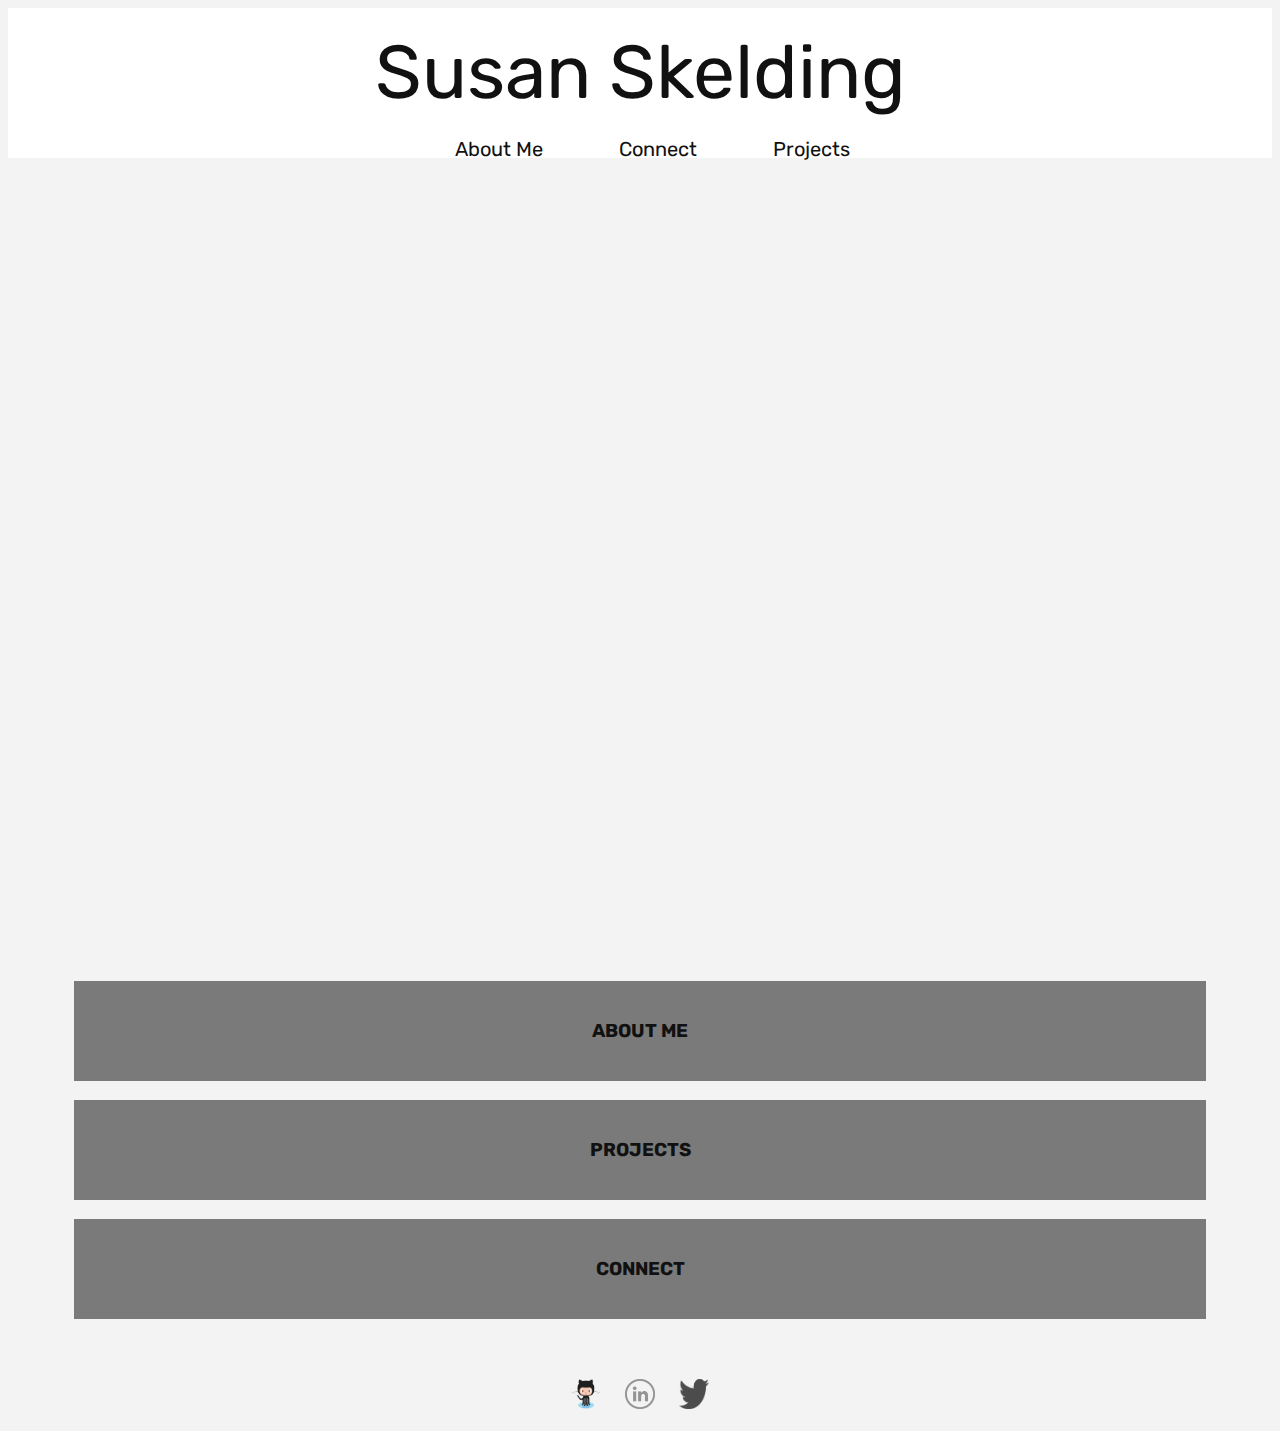
<file: index.html>
<!DOCTYPE html>
<html>

<head>
    <title>Susan Skelding portfolio</title>
    <meta charset="utf-8">
    <meta name="viewport" content="width=device-width, initial-scale=1.o">
    <link rel="preconnect" href="https://fonts.googleapis.com">
    <link rel="preconnect" href="https://fonts.gstatic.com" crossorigin>
    <link href="https://fonts.googleapis.com/css2?family=Rubik:wght@300&display=swap" rel="stylesheet">
    <link rel="stylesheet" href="style.css">
</head>


  <header>

    <a href="index.html" class="name">Susan Skelding</a>
    <nav>
      <ul>
        <li><a href="pages/bio.html">About Me</a></li>
        <li><a href="pages/connect.html">Connect</a></li>
        <li><a href="pages/projects.html">Projects</a></li>
      </ul>
    </nav>
  </header>

  <main>
   <section>
     <div class="iframe-container">
    <iframe class="video" width="560" height="315" src="https://www.youtube.com/embed/gtiXouHcl30" title="YouTube video player" frameborder="0" allow="accelerometer; autoplay; clipboard-write; encrypted-media; gyroscope; picture-in-picture" allowfullscreen></iframe>
     </div>
   </section>

   <section class="boxlink-section">
     <a rel= "bio" href="pages/bio.html">
       <div class="index-boxlink-1 boxlink">
         <h3>About me</h3>
       </div>
      </a>
     <a rel="projects" href="pages/projects.html">
        <div class="index-boxlink-2 boxlink">
          <h3>Projects</h3>
        </div>
     </a>   
    <a rel="connect" href="pages/connect.html">
       <div class="index-boxlink-3 boxlink">
          <h3>Connect</h3>
      </div>
    </a>  
   </section>
  </main>


<footer>
  
  <div class="footer-sm">
    <a href="https://github.com/SusanSkelding" target="_blank">
      <img src="img/github.png" alt="github icon">
    </a>  
    <a href="https://www.linkedin.com/in/susanskelding/" target="_blank">
      <img src="img/linkedin.png" alt="linkden icon">
    </a>
    <a href="https://twitter.com/SusanSkeldingCP" target="_blank">
      <img src="img/twitter.png" alt="twitter icon">
    </a>
  </div>  
</footer>
  
</html>
</file>
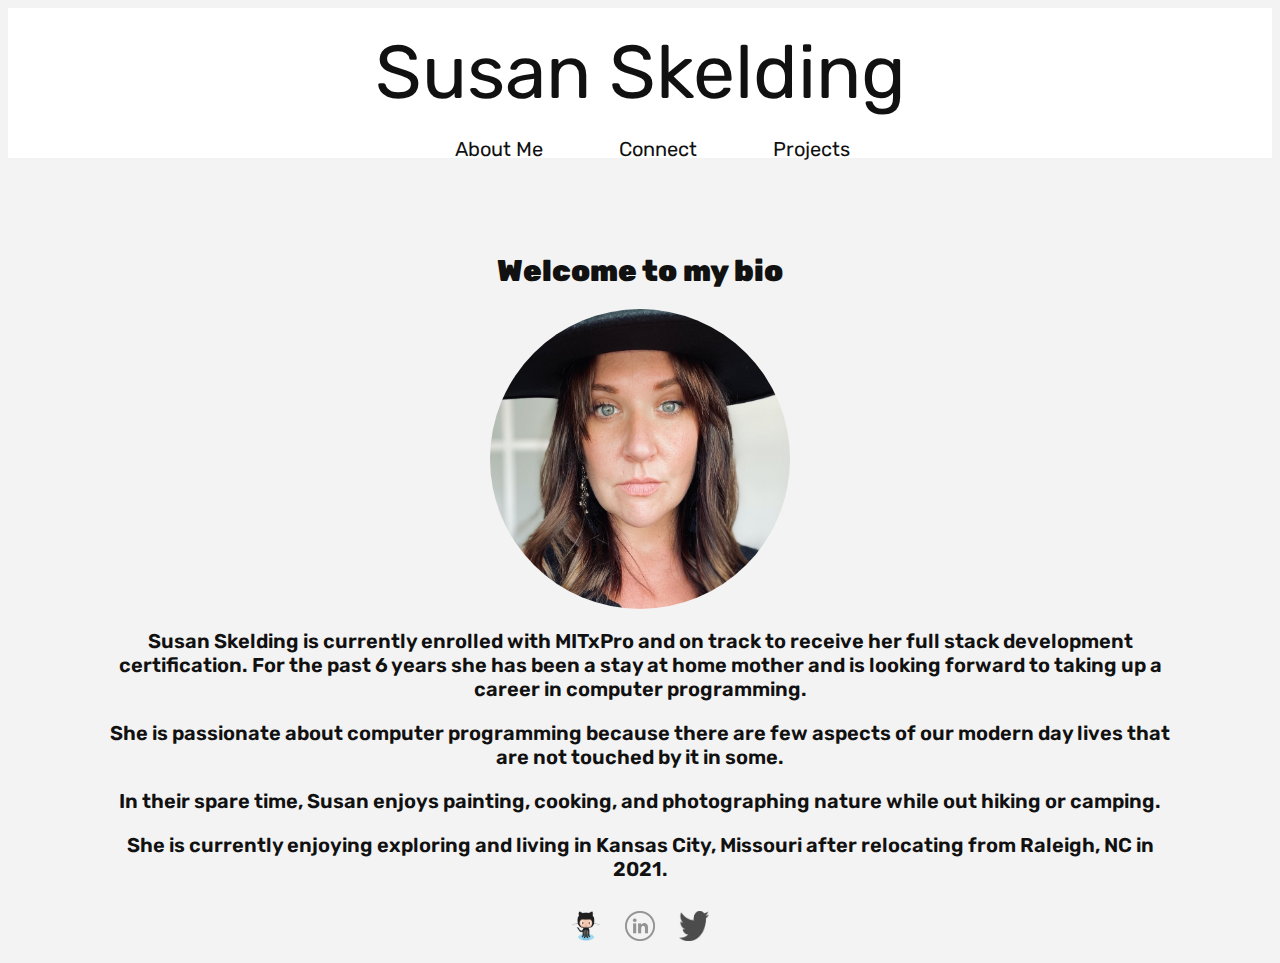
<file: pages/bio.html>
<!DOCTYPE html>
<html>
  <head>
    <title>Susan Skelding Portfolio</title>
    <meta charset="utf-8">
    <meta name="viewport" content="width=device-width, initial-scale=1.o">
    <link rel="preconnect" href="https://fonts.googleapis.com">
    <link rel="preconnect" href="https://fonts.gstatic.com" crossorigin>
    <link href="https://fonts.googleapis.com/css2?family=Rubik:wght@300&display=swap" rel="stylesheet">
    <link rel="stylesheet" href="../style.css">
  </head>
  <header>
    
    <a href="../index.html" class="name">Susan Skelding</a>
    <nav>
      <ul>
        <li><a href="bio.html">About Me</a></li>
        <li><a href="connect.html">Connect</a></li>
        <li><a href="projects.html">Projects</a></li>
      </ul>
    </nav>
  </header>
  <body>
    <h1 class="bio-h1">Welcome to my bio</h1>
    
      <img src="../img/portfoliopic.jpeg" class="biopic">
    
      <p class="bio">
      Susan Skelding is currently enrolled with MITxPro and on track to receive her full stack development certification. For the past 6 years she has been a stay at home mother and is looking forward to taking up a career in computer programming.</p>
      
      <p class="bio">She is passionate about computer programming because there are few aspects of our modern day lives that are not touched by it in some.</p>
      
      <p class="bio">In their spare time, Susan enjoys painting, cooking, and photographing nature while out hiking or camping.</p>
         
      <p class="bio">She is currently enjoying exploring and living in Kansas City, Missouri after relocating from Raleigh, NC in 2021. 
      </p>
   
  </body>

  <footer>

    <div class="footer-sm">
      <a href="https://github.com/SusanSkelding" target="_blank">
        <img src="../img/github.png" alt="github icon">
      </a>  
      <a href="https://www.linkedin.com/in/susanskelding/" target="_blank">
        <img src="../img/linkedin.png" alt="linkden icon">
      </a>
      <a href="https://twitter.com/SusanSkeldingCP" target="_blank">
        <img src="../img/twitter.png" alt="twitter icon">
      </a>
    </div>  
  </footer>
    
</html>
</file>
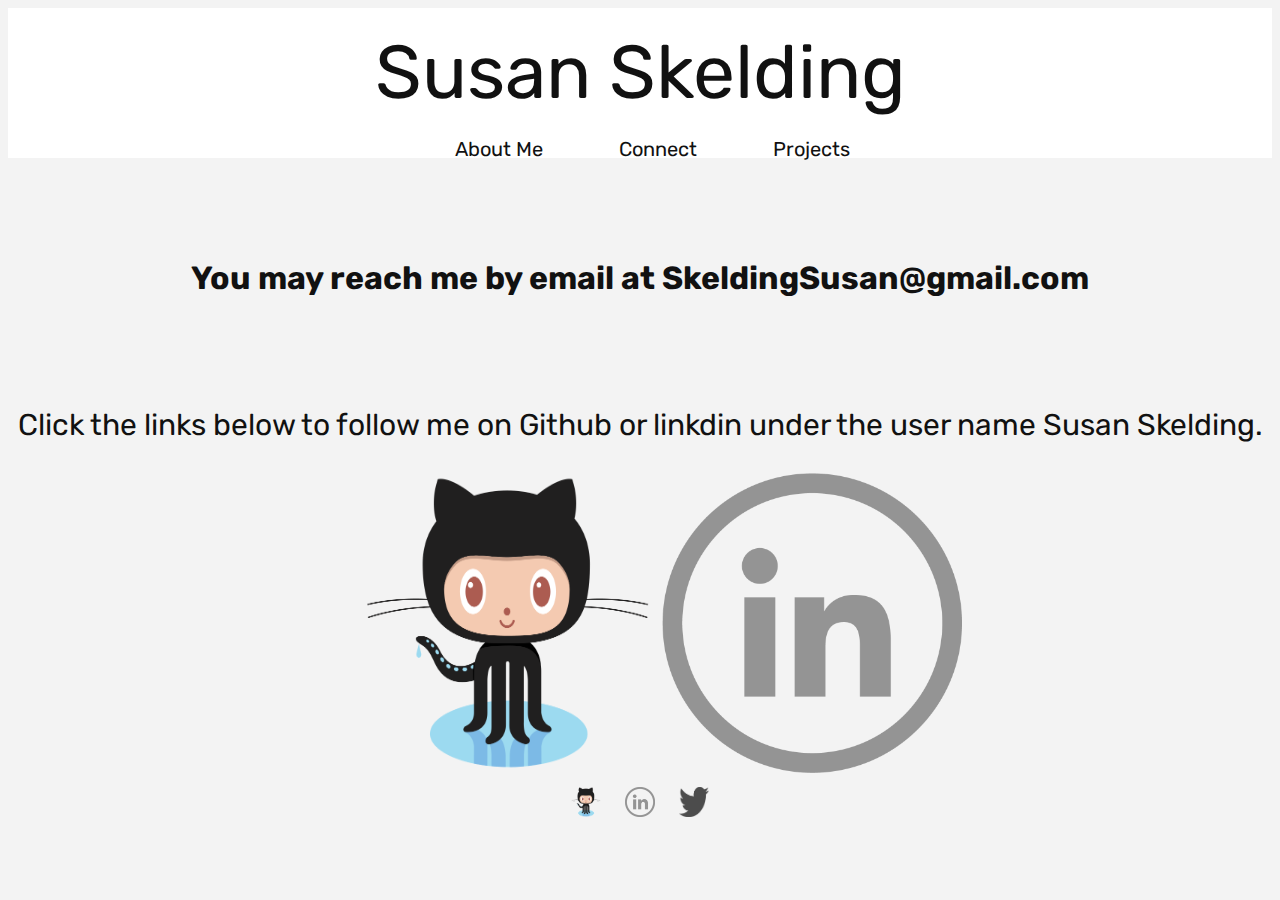
<file: pages/connect.html>
<!DOCTYPE html>
<html>
  <head>
    <title>Susan Skelding Portfolio</title>
    <meta charset="utf-8">
    <meta name="viewport" content="width=device-width, initial-scale=1.o">
    <link rel="preconnect" href="https://fonts.googleapis.com">
    <link rel="preconnect" href="https://fonts.gstatic.com" crossorigin>
    <link href="https://fonts.googleapis.com/css2?family=Rubik:wght@300&display=swap" rel="stylesheet">
    <link rel="stylesheet" href="../style.css">
  </head>
  <header>
    
    <a href="../index.html" class="name">Susan Skelding</a>
    <nav>
      <ul>
        <li><a href="bio.html">About Me</a></li>
        <li><a href="connect.html">Connect</a></li>
        <li><a href="projects.html">Projects</a></li>
      </ul>
    </nav>
  </header>
  <body>
    <h1 class="connect-h1">You may reach me by email at SkeldingSusan@gmail.com</h1>
   
    <p class= "p-connect">Click the links below to follow me on Github or linkdin under the user name Susan Skelding.</p>
   <ul class="c-icon">
    <li>
    <a class="connect-icon" href="https://github.com/SusanSkelding" target="_blank">
      <img src="../img/github.png" alt="github icon">
      </a>
    </li>
    <li>
      <a class="connect-icon" href="https://www.linkedin.com/in/susanskelding/" target="_blank">
        <img src="../img/linkedin.png" alt="linkden icon">
      </a>
      </li>
      </ul>  
  </body>

  <footer>

    <div class="footer-sm">
      <a href="https://github.com/SusanSkelding" target="_blank">
        <img src="../img/github.png" alt="github icon">
      </a>  
      <a href="https://www.linkedin.com/in/susanskelding/" target="_blank">
        <img src="../img/linkedin.png" alt="linkden icon">
      </a>
      <a href="https://twitter.com/SusanSkeldingCP" target="_blank">
        <img src="../img/twitter.png" alt="twitter icon">
      </a>
    </div>  
  </footer>
    
</html>
</file>
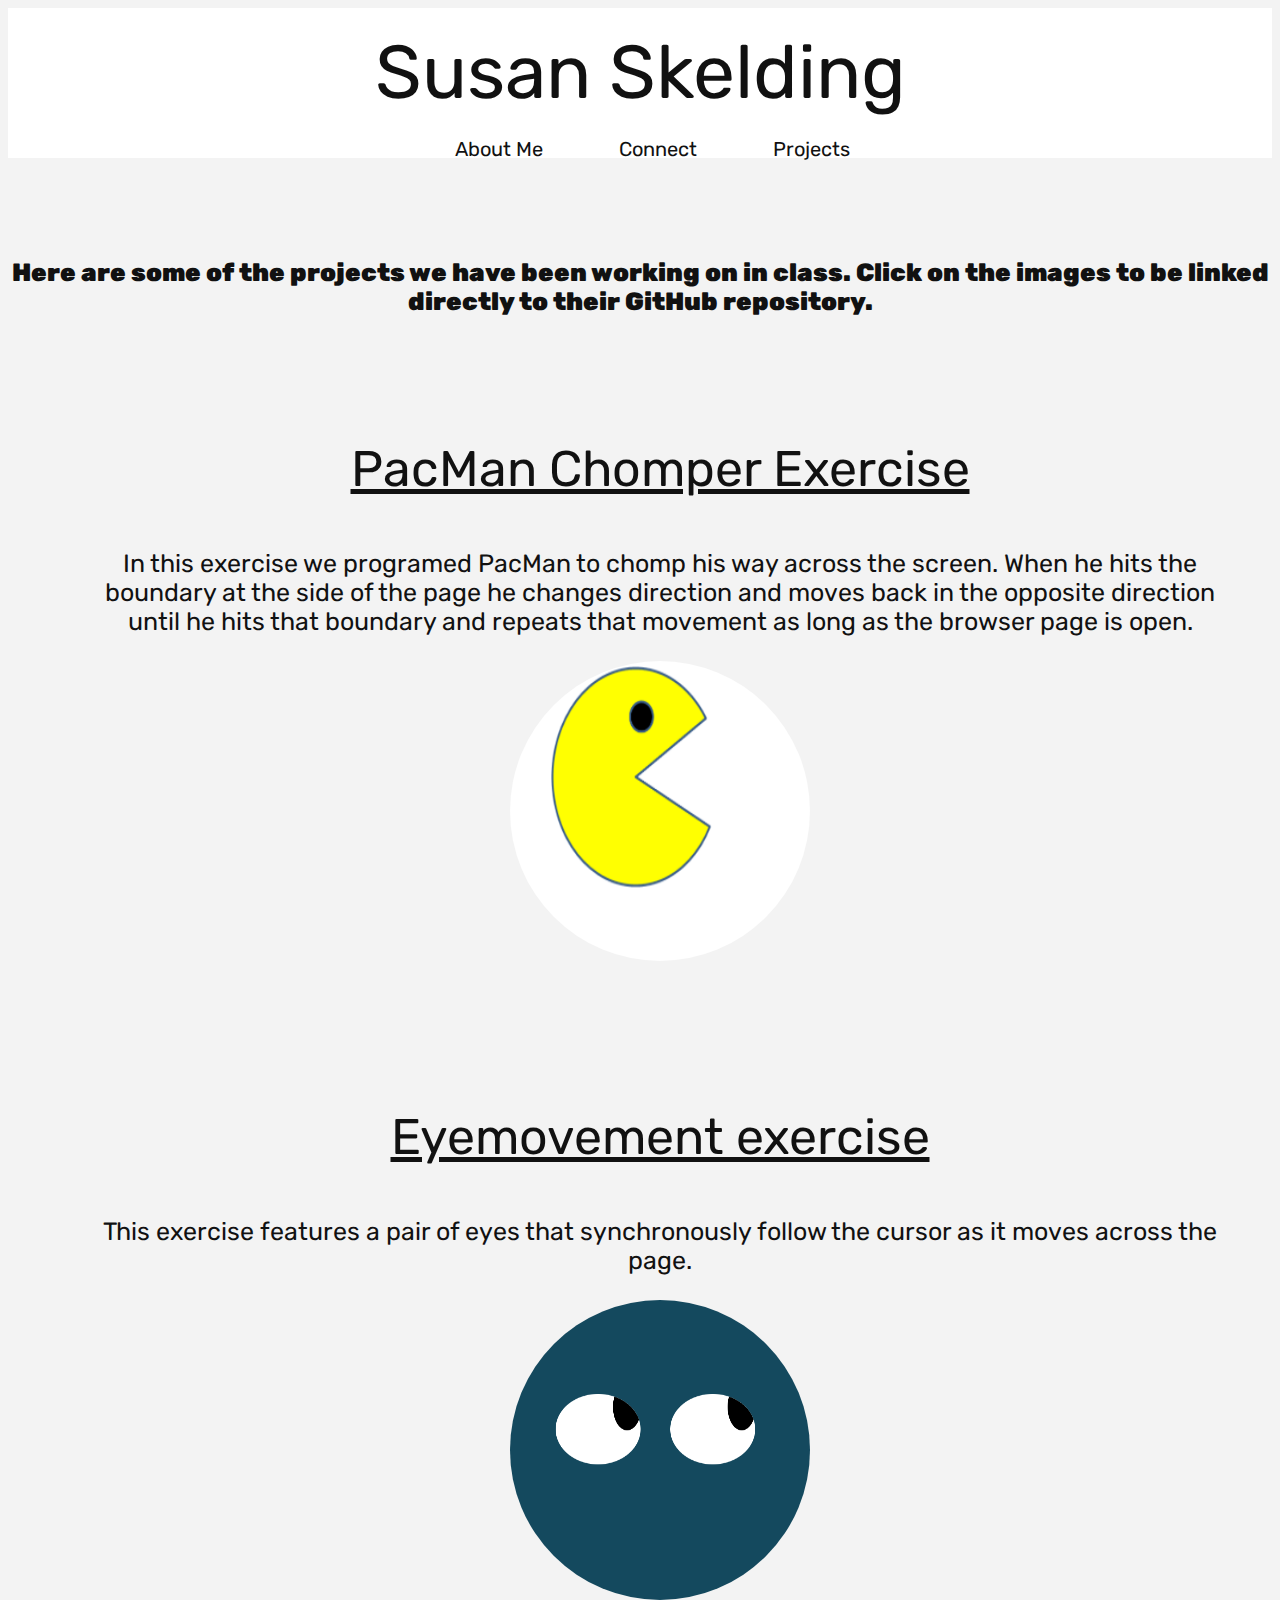
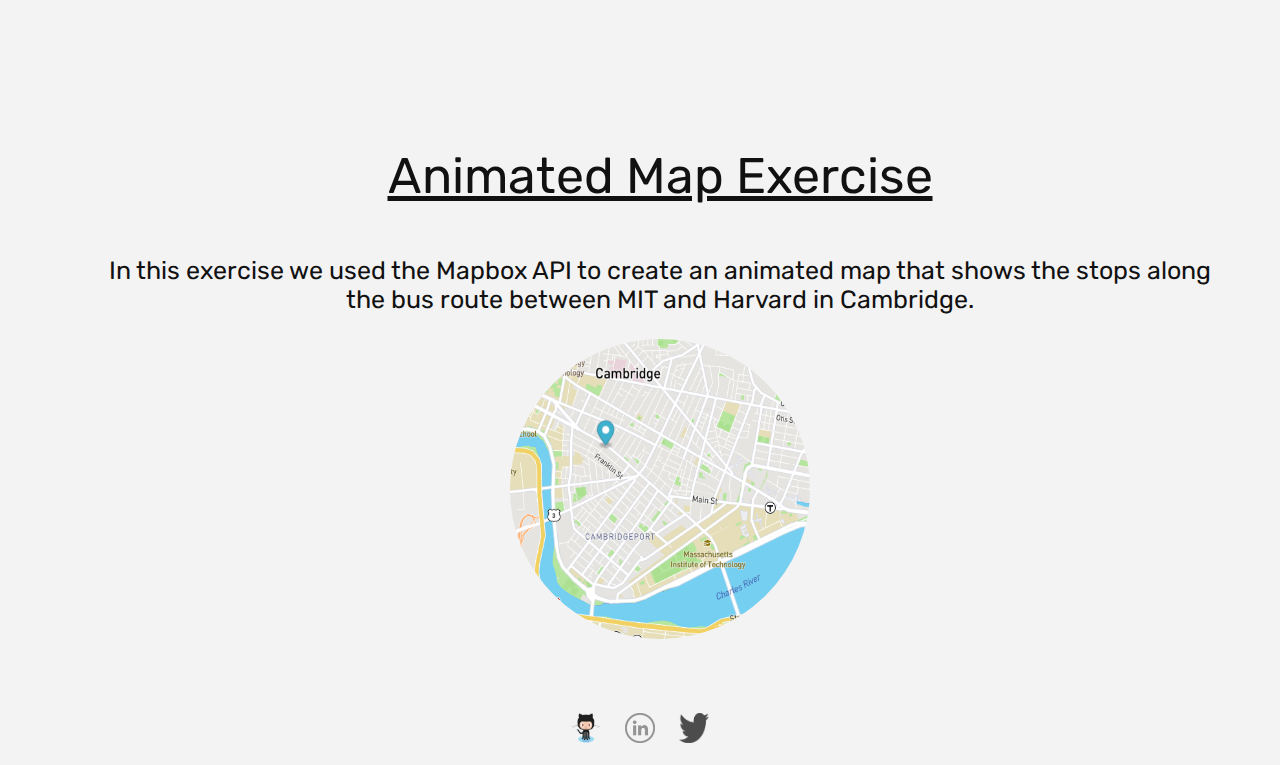
<file: pages/projects.html>
<!DOCTYPE html>
<html>
  <head>
    <title>Susan Skelding Portfolio</title>
    <meta charset="utf-8">
    <meta name="viewport" content="width=device-width, initial-scale=1.o">
    <link rel="preconnect" href="https://fonts.googleapis.com">
    <link rel="preconnect" href="https://fonts.gstatic.com" crossorigin>
    <link href="https://fonts.googleapis.com/css2?family=Rubik:wght@300&display=swap" rel="stylesheet">
    <link rel="stylesheet" href="../style.css">
  </head>
  <header>
    
    <a href="../index.html" class="name">Susan Skelding</a>
    <nav>
      <ul>
        <li><a href="bio.html">About Me</a></li>
        <li><a href="connect.html">Connect</a></li>
        <li><a href="projects.html">Projects</a></li>
      </ul>
    </nav>
  </header>
  <body> 
    <p class="project-welcome">Here are some of the projects we have been working on in class. Click on the images to be linked directly to their GitHub repository.</p>
  <div class="project-index">
      <ul>
        <li>
          <p class="project-title">PacMan Chomper Exercise</p>
          <p class="description">	In this exercise we programed PacMan to chomp his way across the screen. When he hits the boundary at the side of the page he changes direction and moves back in the opposite direction until he hits that boundary and repeats that movement as long as the browser page is open.  </p>
          <a href="https://github.com/SusanSkelding/PacManChomper" target="_blank">
            <img class="projects-img" src="../img/pacss.jpeg">
          </a>
        </li>
        <li>
           <p class="project-title">Eyemovement exercise</p>
           <p class="description"> 	This exercise features a pair of eyes that synchronously follow the cursor as it moves across the page.</p>
           
           <a href="https://github.com/SusanSkelding/Eye-Movement-" target="_blank">
          <img class="projects-img" src="../img/eyess.jpeg">
           </a>
        </li>
        <li>

          <p class="project-title">Animated Map Exercise</p>
          <p class="description">In this exercise we used the Mapbox API to create an animated map that shows the stops along the bus route between MIT and Harvard in Cambridge. </p>
          <a href="https://github.com/SusanSkelding/Bus-Map" target="_blank">
         <img class="projects-img" src="../img/busmapss.jpeg">
          </a>
        </li>
      </ul>
  </div> 
  </body>

  <footer>

    <div class="footer-sm">
      <a href="https://github.com/SusanSkelding" target="_blank">
        <img src="../img/github.png" alt="github icon">
      </a>  
      <a href="https://www.linkedin.com/in/susanskelding/" target="_blank">
        <img src="../img/linkedin.png" alt="linkden icon">
      </a>
      <a href="https://twitter.com/SusanSkeldingCP" target="_blank">
        <img src="../img/twitter.png" alt="twitter icon">
      </a>
    </div>  
  </footer>
    
</html>
</file>
<file: style.css>
*{
    font-family: 'Rubik', sans-serif;
    text-decoration:none;
    list-style-type: none;
    color:#111
}

body {
    background-color: #f3f3f3;
}

header{
    background-color: #fff;
    width: 100%;
    height: 150px;
}

header .name {
   
    font-size: 75px;
    font-weight: 400;
    color: #111;
    display:block;
    margin: 0 auto;
    text-align:center;
    padding: 20px 0;
}
header .name:hover {
    color:#fff;
    background-color: black;
}
header nav ul {
    display: block;
    margin: 0 auto;
    width: 80%;
    text-align: center;
    padding-inline-start: 25px;
    padding-bottom: 50px;
    
}

header nav ul li {
    display: inline-block;
    list-style: none;
    padding: 0 16px;
}

header nav ul li a {
    padding:20px;
    font-size: 20px;
    color:#111;
}

header nav ul li a:hover {
    text-decoration: underline;
}
header .projects-link {
    display:none;
}

main {
   text-align: center;
  
}

.iframe-container {
    position:relative;
    width: 100%;
    padding-bottom: 56.25%;
    height:0;
}
.iframe-container iframe{
    position:absolute;
    top:0;
    left:0;
    width:100%;
    height:100%;
}
section {
    padding: 50px;
    margin-left: auto;
    margin-right: auto;
    
}
.boxlink-section{
    margin:none;
}
.boxlink {
    margin-left: auto;
    margin-right: auto;
    width: calc(100% - 32px);
    height: 100px;
    background-color: #7a7a7a;
    text-transform: uppercase;
    line-height: 100px;
    font-weight: 600px;
    color:#111;
}
.boxlink:hover {
    color:#fff;
    background-color: black;
    
}
footer img{
        padding: 10px;
        width: 30px;
        height: 30px;
        display: right;
}
.footer-sm {
    text-align: center;
}

footer img:hover {
    filter:invert()
}
/* Projects Page */
.project-welcome {
    margin: block 75px;;
    padding-top: 75px;
    text-align: center;
    font-size: 25px;
    font-weight: 900;
}

img {
    height: 300px;
    width: 300px;
}

.project-index li {
    display: inline-block;
    padding: 3em;
}

.project-title{
    font-size: 50px;
    text-decoration: underline;
    text-align: center;
}

.projects-img {
    display: block;
    margin-left: auto;
    margin-right: auto;
    border-radius: 50%;
}

.projects-img:hover {
    filter: invert();
}

.description {
    font-size: 25px;
    text-align: center;
    grid-template:auto
}
/*connect page*/

.connect-h1 {
    padding:5rem;
    text-align: center;
}

.p-connect {
    text-align: center;
    font-size: 30px;
}

.c-icon {
    width: 80%;
    margin:0 auto;
    text-align: center;
}

.c-icon li {
    display: inline-block;
    text-align: center;
}
.connect-icon {
    width:auto
    margin-left: auto;
    margin-right: auto;
    border-radius: 50%;
}

.connect-icon:hover {
    filter:url();
    filter:brightness(25%)
}
/*bio page*/
.bio-h1{
    margin: block 75px;;
    padding-top: 75px;
    text-align: center;
    font-size: 30px;
    font-weight: 900;
}
.biopic {
  display: block;
  margin-left: auto;
  margin-right: auto;
  border-radius: 50%;
}

.bio {
    text-align: center;
    font-size: 20px;
    font-weight: 600;
    margin-left: 100px;
    margin-right:100px;
}
</file>
